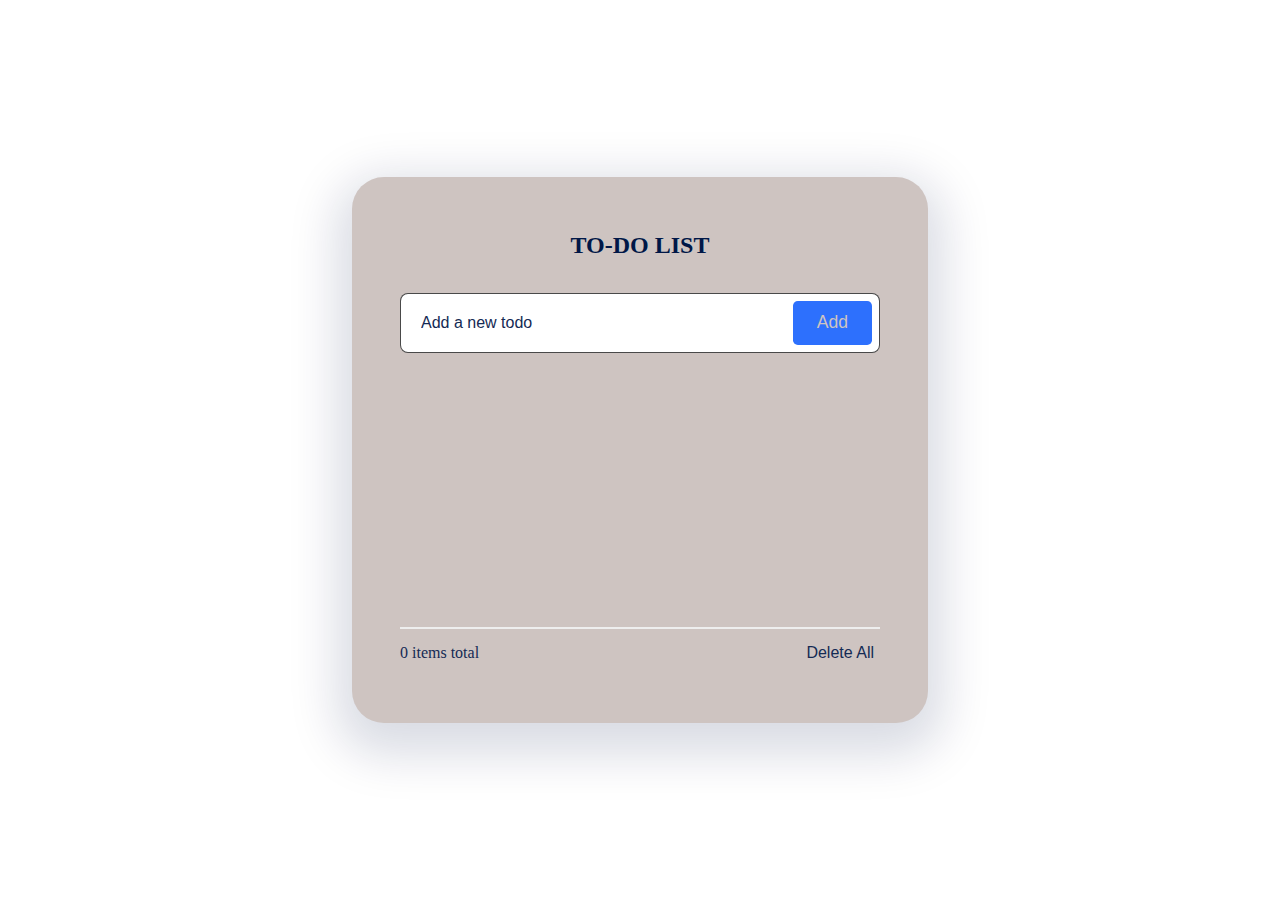
<file: TASK-2/index.html>
<!DOCTYPE html>
<html lang="en">

<head>
  <meta charset="UTF-8" />
  <meta name="viewport" content="width=device-width, initial-scale=1.0" />
  <link rel="stylesheet" href="styles.css" />
  <script src="script.js" defer></script>
  <title>Todo</title>
</head>

<body>
  <section class="todo">
    <h2>To-do list</h2>
    <div class="input">
      <input type="text" class="input-field" id="todoInput" placeholder="Add a new todo" />
      <button class="btn">Add</button>
    </div>
    <ul class="scroll">
      <li id="todoList"></li>
    </ul>
    <div>
      <hr class="counter" />
      <div class="counter-container">
        <p><span id="todoCount">0</span> items total</p>
        <button id="deleteButton">Delete All</button>
      </div>
    </div>
  </section>

</body>

</html>
</file>
<file: TASK-2/styles.css>
:root {
  --gradient: linear-gradient(
    180deg,
    rgba(45, 112, 1253, 0.73) 0%,
    #163e92 100%
  );
  --dark: #001747;
  --grey: #142a54;
  --grey-border: rgba(210, 210, 210, 0.75);
  --grey-light: #eeeeee;
  --grey-dark: $405175;
  --blue: #2d70fd;
  --green: #008063;
  --white:#cec4c1;
}

body {
  background: url(https://www.wallpapertip.com/wmimgs/83-838362_web-developer.jpg);
  margin: 0;
  height: 100vh;
  display: flex;
  flex-direction: column;
  justify-content: space-evenly;
  align-items: center;
}

.btn {
  color: var(--white);
  font-size: 1.1rem;
  padding: 0.7rem 1.5rem;
  border-radius: 0.3rem;
  background-color: var(--blue);
  border: none;
  position: absolute;
  right: 0.5rem;
  bottom: 0.5rem;
}

h1,
h2,
h3,
h4,
h5,
h6,
p {
  margin: 0;
}

/* Todo Container */

.todo {
  display: flex;
  flex-direction: column;
  justify-content: space-around;
  border-radius: 2rem;
  background: var(--white);
  padding: 3rem;
  height: 50%;
  width: 60%;
  box-shadow: 0 1rem 3rem 1rem rgba(0, 23, 71, 0.15);
  max-width: 30rem;
}

h2 {
  text-transform: uppercase;
  height: 3rem;
  color: var(--dark);
  text-align: center;
}

.input {
  position: relative;
  display: flex;
}

.input-field {
  width: 100%;
  border: 0.06rem solid #0c0c0cbf;
  border-radius: 0.5rem;
  padding: 1.25rem;
  font-size: 1rem;
}

input[type="text"]::placeholder {
  color: var(--grey);
}

.todo-container {
  display: flex;
  gap: 1rem;
}

ul {
  padding: 0;
  margin: 0;
  overflow-y: scroll;
}

li {
  display: flex;
  flex-direction: column;
  gap: 1.2rem;
  padding: 1.3rem;
}

#todoList p {
  display: flex;
  gap: 1rem;
  color: var(--dark);
  align-items: center;
}

#todoList .disabled {
  color: black;
}

.disabled {
  display: flex;
  text-decoration: line-through;
}

input[type="checkbox"] {
  appearance: none;
  -webkit-appearance: none;
  -moz-appearance: none;
  cursor: pointer;
}

input[type="checkbox"]::before {
  content: "\2713";
  display: inline-block;
  width: 2rem;
  height: 2rem;
  font-size: 1.7rem;
  text-align: center;
  border: 0.06rem solid var(--green);
  border-radius: 50%;
  color: transparent;
}

input[type="checkbox"]:checked::before {
  color: var(--white);
  background-color: var(--green);
  border: 0.06rem solid var(--green);
  border-radius: 50%;
}

.counter {
  border: 0.06rem solid var(--grey-light);
}

.counter-container {
  height: 2rem;
  display: flex;
  justify-content: space-between;
  color: var(--grey);
}

.counter-container p {
  align-self: center;
}

.counter-container button {
  border: none;
  background-color: transparent;
  color: var(--grey);
  font-size: 1rem;
}



.scroll {
  height: 15rem;
  scrollbar-width: thin;
}

.scroll::-webkit-scrollbar {
  width: 0.6rem;
}

.scroll::-webkit-scrollbar-thumb {
  background-color: var(--blue);
  border-radius: 0.5rem;
}

.scroll::-webkit-scrollbar-track {
  display: none;
}
</file>
